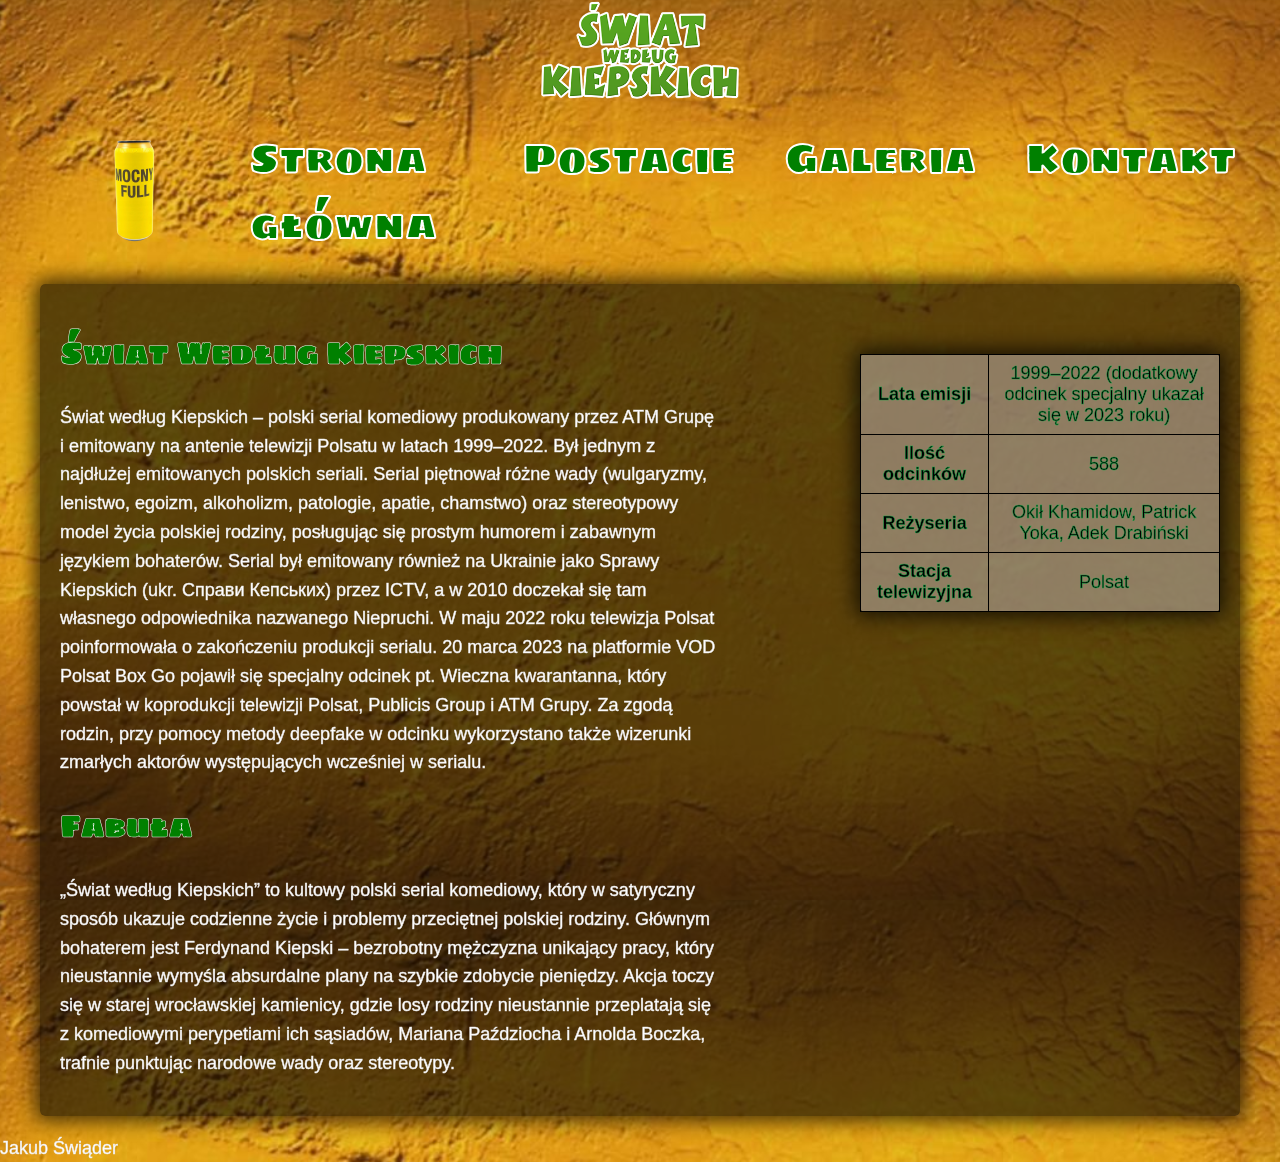
<file: index.html>
<!DOCTYPE html>
<html lang="pl">
<head>
    <meta charset="UTF-8">
    <title>Kiepskie Wiki</title>
    <link rel="stylesheet" href="style.css">
    <link href="https://fonts.googleapis.com/css2?family=Sigmar+One&display=swap" rel="stylesheet">
    <meta name="viewport" content="width=device-width, initial-scale=1.0">
</head>
<body>
    <div class="menuup">
            <img src="ikona.png" class="itemup">
    </div>
    
    <nav class="menu">
        <div class="container">
            <img src = "puszka.png" class="item">

        </div>
        <ul>
            <li><a href ="index.html">Strona główna</a></li>
            <li><a href ="postacie.html">Postacie</a></li>
            <li><a href ="galeria.html">Galeria</a></li>
            <li><a href ="kontakt.html">Kontakt</a></li>
        </ul>    
    </nav>
    <div class="uklad">
        <div class="lewa">
            <article>
                <h2>Świat Według Kiepskich</h2>
                <p>Świat według Kiepskich – polski serial komediowy produkowany przez ATM Grupę i emitowany na antenie telewizji Polsatu w latach 1999–2022. Był jednym z najdłużej emitowanych polskich seriali.

Serial piętnował różne wady (wulgaryzmy, lenistwo, egoizm, alkoholizm, patologie, apatie, chamstwo) oraz stereotypowy model życia polskiej rodziny, posługując się prostym humorem i zabawnym językiem bohaterów.

Serial był emitowany również na Ukrainie jako Sprawy Kiepskich (ukr. Справи Кепських) przez ICTV, a w 2010 doczekał się tam własnego odpowiednika nazwanego Niepruchi.

W maju 2022 roku telewizja Polsat poinformowała o zakończeniu produkcji serialu.

20 marca 2023 na platformie VOD Polsat Box Go pojawił się specjalny odcinek pt. Wieczna kwarantanna, który powstał w koprodukcji telewizji Polsat, Publicis Group i ATM Grupy. Za zgodą rodzin, przy pomocy metody deepfake w odcinku wykorzystano także wizerunki zmarłych aktorów występujących wcześniej w serialu.</p>
            </article>

        <article>
            <h2>Fabuła</h2>
            <p>„Świat według Kiepskich” to kultowy polski serial komediowy, który w satyryczny sposób ukazuje codzienne życie i problemy przeciętnej polskiej rodziny. Głównym bohaterem jest Ferdynand Kiepski – bezrobotny mężczyzna unikający pracy, który nieustannie wymyśla absurdalne plany na szybkie zdobycie pieniędzy. Akcja toczy się w starej wrocławskiej kamienicy, gdzie losy rodziny nieustannie przeplatają się z komediowymi perypetiami ich sąsiadów, Mariana Paździocha i Arnolda Boczka, trafnie punktując narodowe wady oraz stereotypy.</p>
        </article>
        </div>
        <div class="prawa">
                <table>
                <tr>
                <td><b>Lata emisji</b></td>
                <td>1999–2022 (dodatkowy odcinek specjalny ukazał się w 2023 roku)</td>
                </tr>
                <tr>
                <td><b>Ilość odcinków</b></td>
                <td>588</td>
                </tr>
                <tr>
                    <td><b>Reżyseria</b></td>
                    <td>Okił Khamidow, Patrick Yoka, Adek Drabiński</td>
                </tr>
                <tr>
                <td><b>Stacja telewizyjna</b></td>
                <td>Polsat</td>
                </tr>
            </table>
        </div>
    </div>
    <footer>
        <p>Jakub Świąder</p>
    </footer>
</body>
</html>
</file>
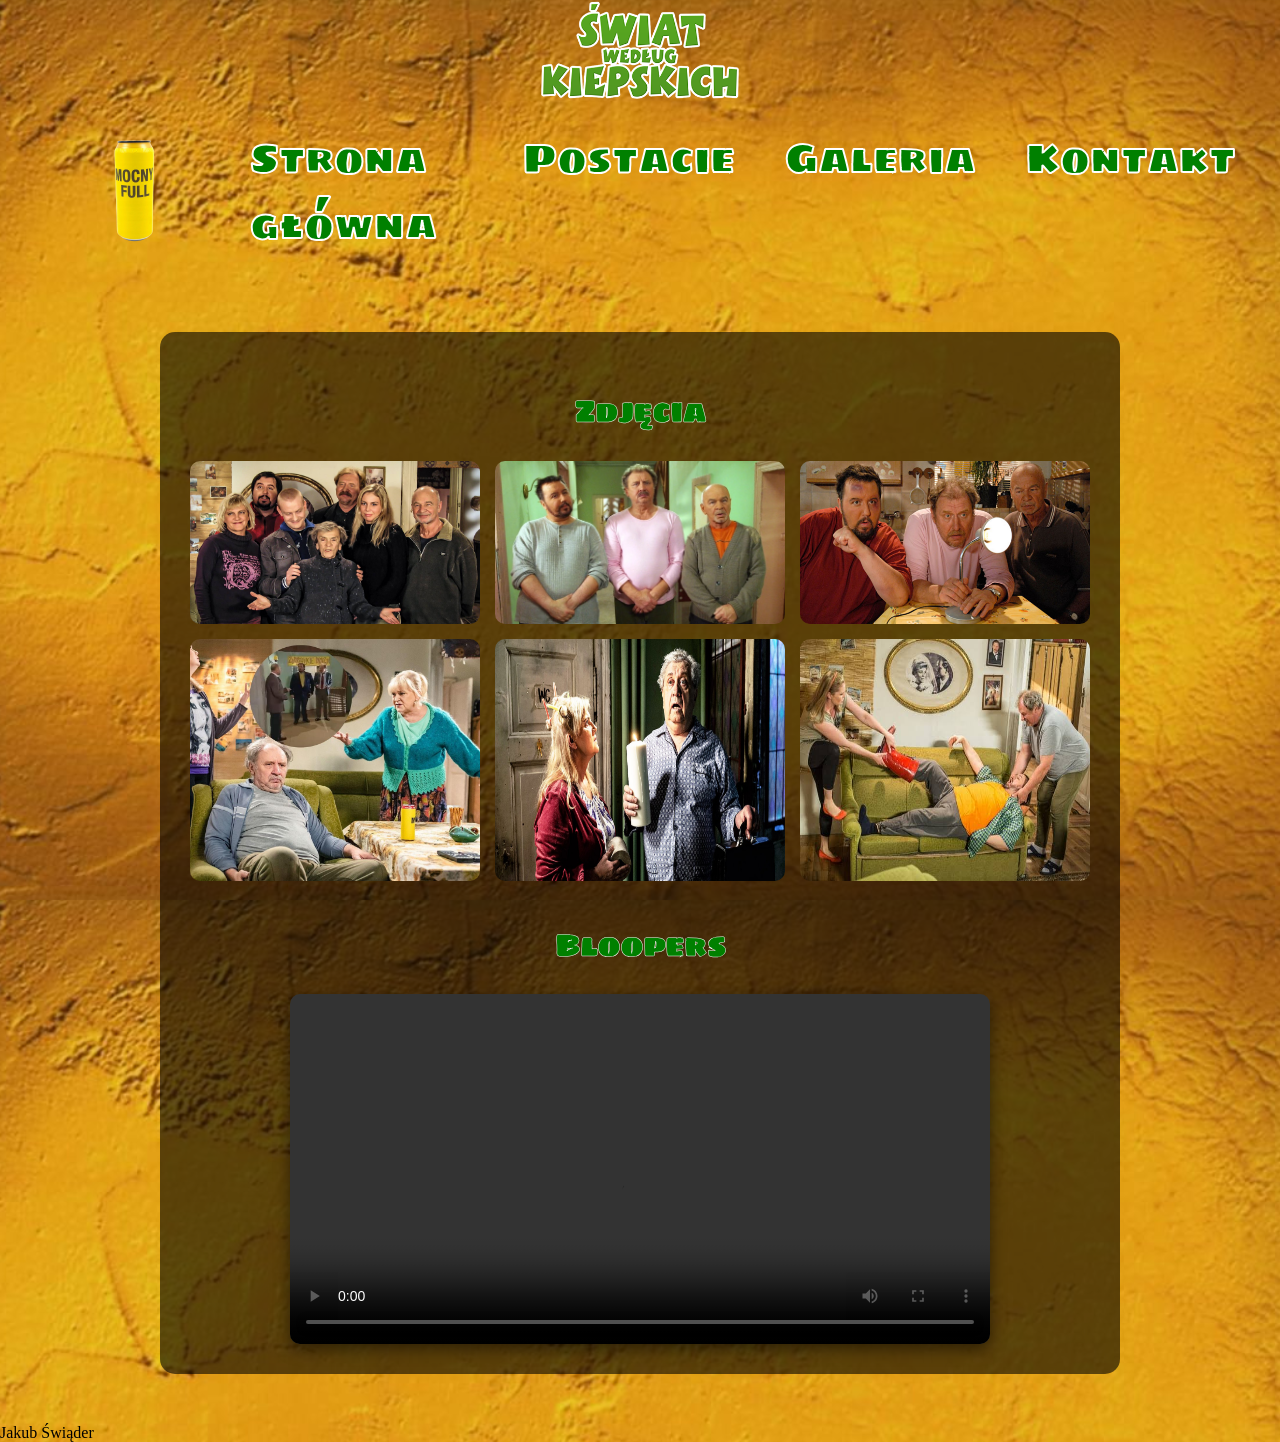
<file: galeria.html>
<!DOCTYPE html>
<html lang="pl">
<head>
    <meta charset="UTF-8">
    <title>Galeria</title>
    <link rel="stylesheet" href="style.css">
    <link href="https://fonts.googleapis.com/css2?family=Sigmar+One&display=swap" rel="stylesheet">
    <meta name="viewport" content="width=device-width, initial-scale=1.0">
</head>
<html>
<body>
    <div class="menuup">
            <img src="ikona.png" class="itemup">
    </div>
    
    <nav class="menu">
        <div class="container">
            <img src = "puszka.png" class="item">

        </div>
        <ul>
            <li><a href ="index.html">Strona główna</a></li>
            <li><a href ="postacie.html">Postacie</a></li>
            <li><a href ="galeria.html">Galeria</a></li>
            <li><a href ="kontakt.html">Kontakt</a></li>
        </ul>    
    </nav>
    <div class="galeria-pojemnik">
    
    <h2>Zdjęcia</h2>
    <div class="galeria-zdjec">
        <img src="zdjecie1.jpg" alt="Kiepscy 1">
        <img src="zdjecie2.jpg" alt="Kiepscy 2">
        <img src="zdjecie3.jpg" alt="Kiepscy 3">
        <img src="zdjecie4.jpg" alt="Kiepscy 4">
        <img src="zdjecie5.jpg" alt="Kiepscy 5">
        <img src="zdjecie6.jpg" alt="Kiepscy 6">
    </div>

    <h2>Bloopers</h2>
    <div class="galeria-film">
        <video controls>
            <source src="film.mp4" type="video/mp4">
        </video>
    </div>

</div>
<footer>Jakub Świąder</footer>
</body>
</html>
</file>
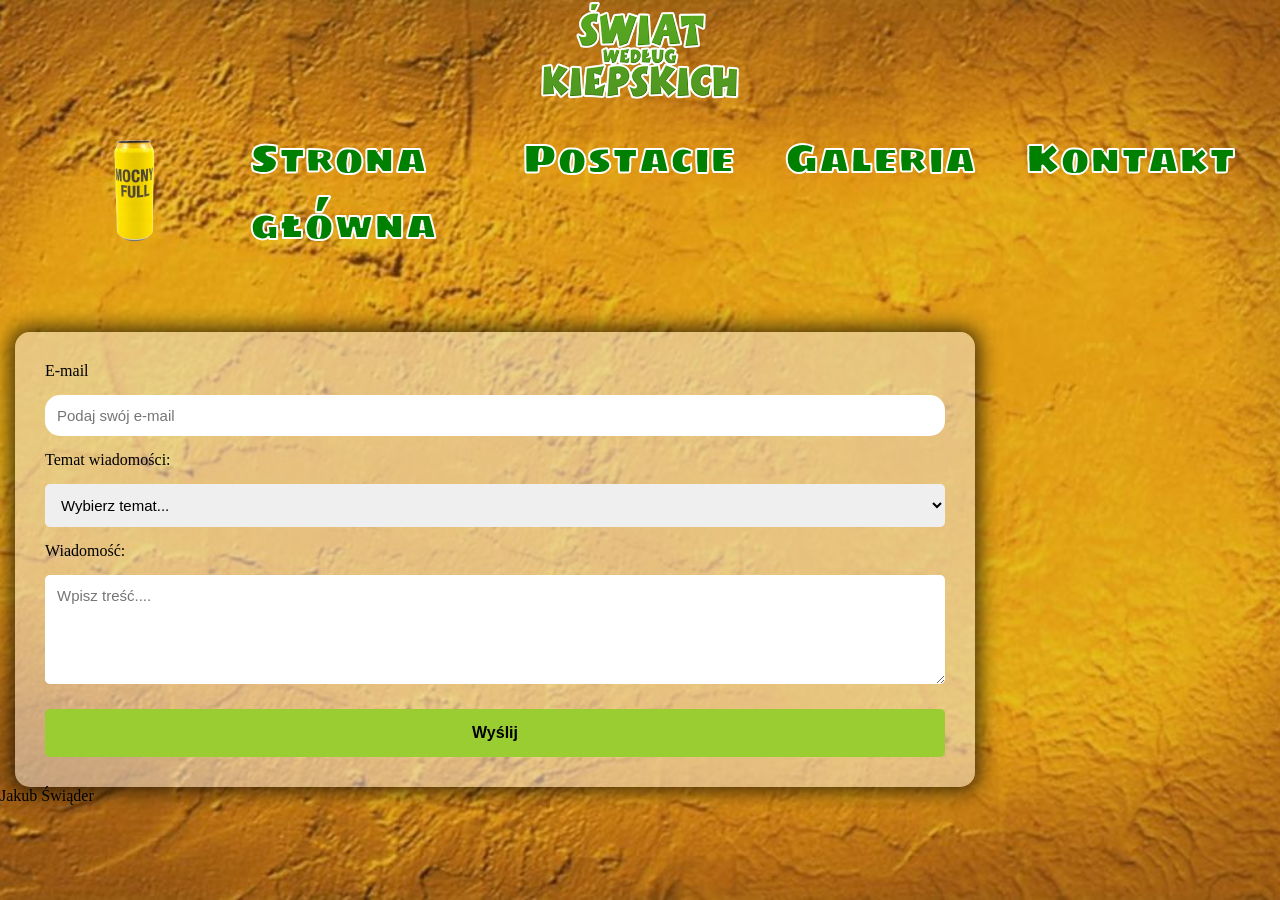
<file: kontakt.html>
<!DOCTYPE html>
<html lang="pl">
<head>
    <meta charset="UTF-8">
    <title>Kontakt</title>
    <link rel="stylesheet" href="style.css">
    <link href="https://fonts.googleapis.com/css2?family=Sigmar+One&display=swap" rel="stylesheet">
    <script src="index.js"></script>
    <meta name="viewport" content="width=device-width, initial-scale=1.0">
</head>
<body>
    <div class="menuup">
            <img src="ikona.png" class="itemup">
    </div>
    
    <nav class="menu">
        <div class="container">
            <img src = "puszka.png" class="item">

        </div>
        <ul>
            <li><a href ="index.html">Strona główna</a></li>
            <li><a href ="postacie.html">Postacie</a></li>
            <li><a href ="galeria.html">Galeria</a></li>
            <li><a href ="kontakt.html">Kontakt</a></li>
        </ul>    

    </nav>
<div class="formularz-glowny">
    <form class="formularz-kontaktowy" action="#" onsubmit="return walidacjaFormularza(event)">
        <label for = "email">E-mail</label>
        <input type="text" id = "email" name="email" placeholder="Podaj swój e-mail" required>
    <label for="temat">Temat wiadomości:</label>
    <select id="temat" name="temat" required>
        <option value="" disabled selected>Wybierz temat...</option>
        <option value="uwagi">Uwagi do strony</option>
        <option value="wspolpraca">Propozycja współpracy</option>
        <option value="inne">Inne pytania</option>
    </select>
    <label for="wiadomosc">Wiadomość:</label>
    <textarea id="wiadomosc" name="wiadomosc" placeholder="Wpisz treść...." rows="5" required></textarea>
    <input type="submit" value="Wyślij">
    </form>
</div>
<footer>Jakub Świąder</footer>
</body>
</html>
</file>
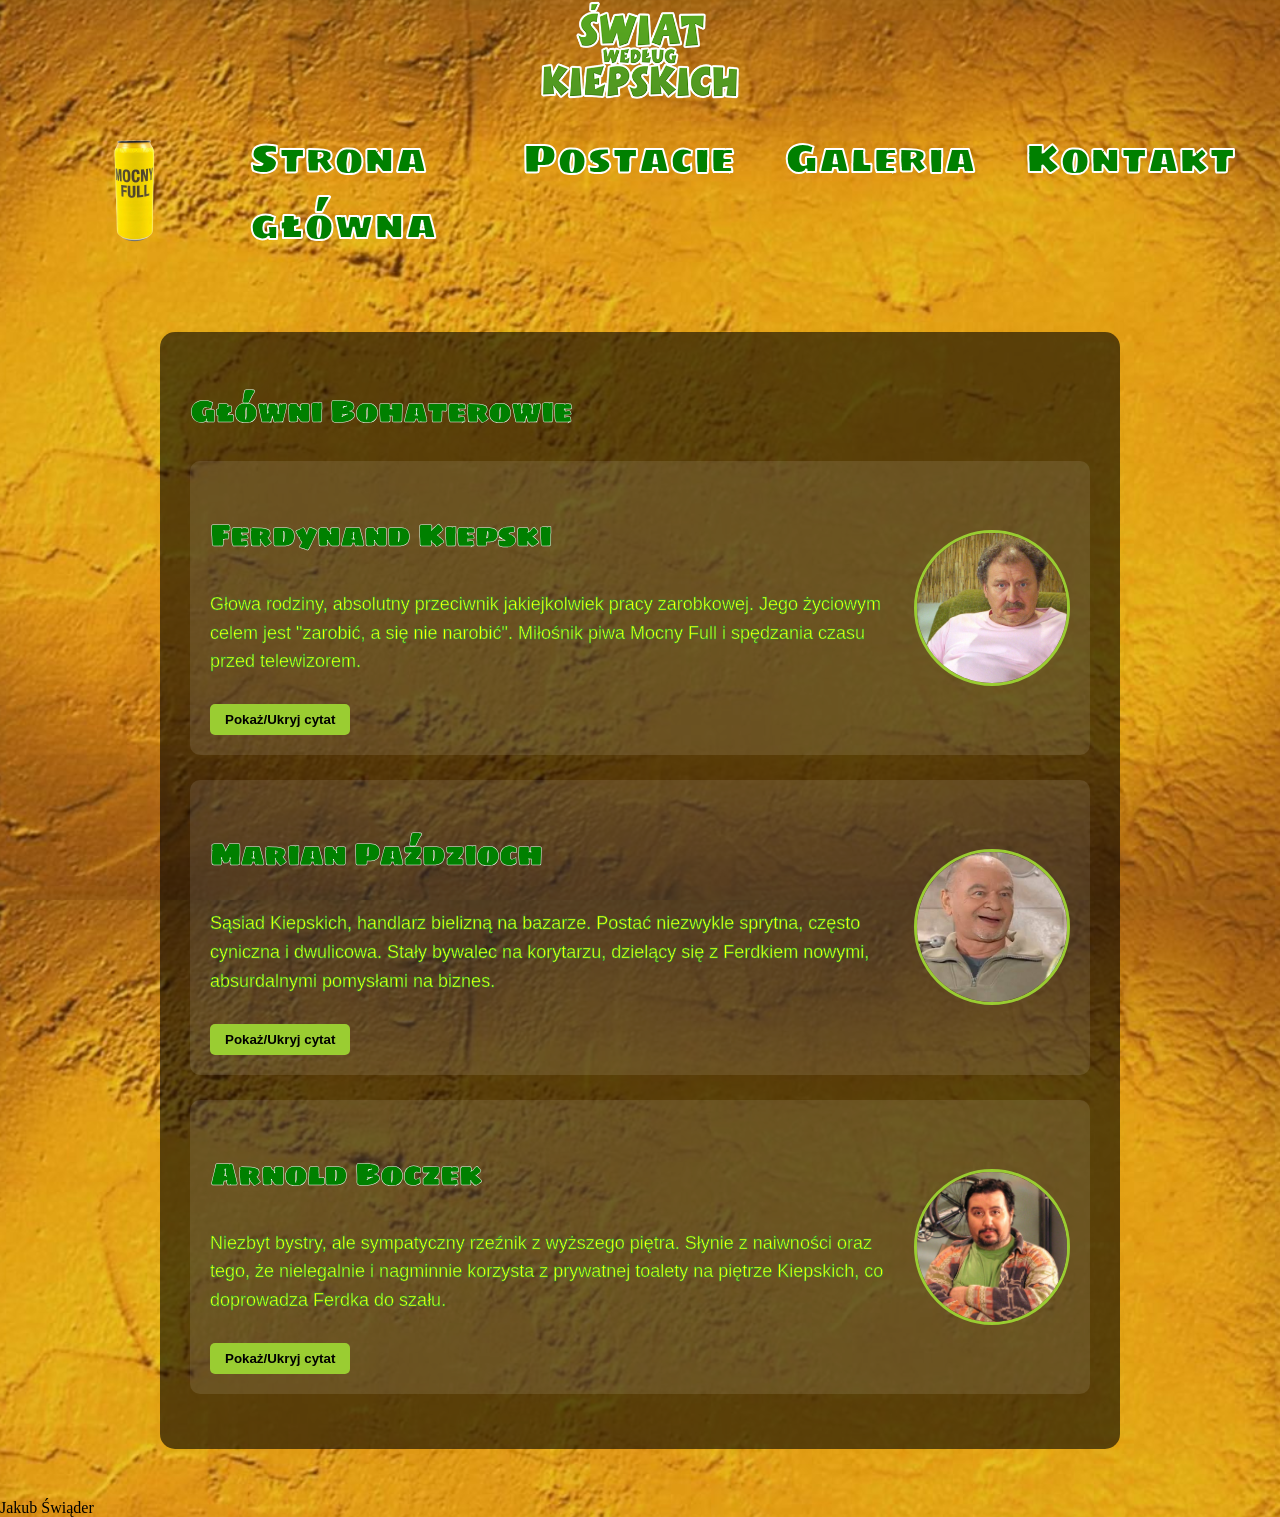
<file: postacie.html>
<!DOCTYPE html>
<html lang="pl">
<head>
    <meta charset="UTF-8">
    <title>Postacie</title>
    <link rel="stylesheet" href="style.css">
    <link href="https://fonts.googleapis.com/css2?family=Sigmar+One&display=swap" rel="stylesheet">
    <script src="index.js"></script>
    <meta name="viewport" content="width=device-width, initial-scale=1.0">
</head>
<body>
    <div class="menuup">
            <img src="ikona.png" class="itemup">
    </div>
    
    <nav class="menu">
        <div class="container">
            <img src = "puszka.png" class="item">

        </div>
        <ul>
            <li><a href ="index.html">Strona główna</a></li>
            <li><a href ="postacie.html">Postacie</a></li>
            <li><a href ="galeria.html">Galeria</a></li>
            <li><a href ="kontakt.html">Kontakt</a></li>
        </ul>    

    </nav>
<div class="postacie-pojemnik">
    <h2>Główni Bohaterowie</h2>

    <div class="postac-karta">
        <div class="postac-opis">
            <h3>Ferdynand Kiepski</h3>
            <p>Głowa rodziny, absolutny przeciwnik jakiejkolwiek pracy zarobkowej. Jego życiowym celem jest "zarobić, a się nie narobić". Miłośnik piwa Mocny Full i spędzania czasu przed telewizorem.</p>
            <button class="przycisk-cytat" onclick="showhide('cytat-ferdek')">Pokaż/Ukryj cytat</button>
            <p id="cytat-ferdek" class="ukryty-cytat" style="display: none;">"A w pośredniaku byłem, to pracy dla ludzi z moim wykształceniem nie było!"</p>
        </div>
        <img class="postac-zdjecie" src="ferdek.jpg" alt="Ferdek Kiepski">
    </div>

    <div class="postac-karta">
        <div class="postac-opis">
            <h3>Marian Paździoch</h3>
            <p>Sąsiad Kiepskich, handlarz bielizną na bazarze. Postać niezwykle sprytna, często cyniczna i dwulicowa. Stały bywalec na korytarzu, dzielący się z Ferdkiem nowymi, absurdalnymi pomysłami na biznes.</p>
            <button class="przycisk-cytat" onclick="showhide('cytat-pazdzioch')">Pokaż/Ukryj cytat</button>
            <p id="cytat-pazdzioch" class="ukryty-cytat" style="display: none;">"Panie, to są jakieś jawne kpiny!"</p>
        </div>
        <img class="postac-zdjecie" src="pazdzioch.jpg" alt="Marian Paździoch">
    </div>

    <div class="postac-karta">
        <div class="postac-opis">
            <h3>Arnold Boczek</h3>
            <p>Niezbyt bystry, ale sympatyczny rzeźnik z wyższego piętra. Słynie z naiwności oraz tego, że nielegalnie i nagminnie korzysta z prywatnej toalety na piętrze Kiepskich, co doprowadza Ferdka do szału.</p>
            <button class="przycisk-cytat" onclick="showhide('cytat-boczek')">Pokaż/Ukryj cytat</button>
            <p id="cytat-boczek" class="ukryty-cytat" style="display: none;">"W mordę jeża, panie Ferdku!"</p>
        
        </div>
        <img class="postac-zdjecie" src="boczek.jpg" alt="Arnold Boczek">
    </div>

</div>
<footer>Jakub Świąder</footer>
</body>
</html>
</file>
<file: style.css>
html {
      background-image: url('tlo.jpeg');
      background-size: cover;
      background-position: center;
      height: 100vh;
}

body {
      height: 100vh;
      margin: 0;
}

.main-container {
      height: 30%;
      display: flex;
      align-items: center;
      justify-content: center;
}


table {
      border-collapse: collapse;
      margin-top: 50px;
      margin-right: 200px;
      font-family: Arial, sans-serif;
      font-size: 18px;
      -webkit-text-stroke: 0.5px rgb(19, 168, 69);
      color:      black;
      box-shadow: 0 0 20px 5px rgba(0, 0, 0, 0.7);
      border-radius: 5px;
      background-color: rgba(196, 185, 185, 0.5);
      width: 100%;
}

th, td {
    border: 1px solid black;
    padding: 8px; 
    text-align: center; 
}

.container{
      display: flex;
      flex-direction: row;
      gap: 30px;
      column-gap: 20px;
}

.item{
      width: 125px;
      height: 125px;
      object-fit: cover;
      
}


.menuup{
      display: flex;
      justify-content: space-around;
      align-items: center;
    
      
      
}

.itemup{
      width: 200px;
      height: 100px;
      object-fit: cover;
}

.gora{
      display: flex;
      flex-direction: row;   
      justify-content: center;

}

.menu{
      display: flex;
      justify-content: center;
      align-items: center;
      gap: 30px;
      padding: 10px 20px;
      border-radius: 15px;
      background-color: transparent;
      width: fit-content;
      margin-left: 50px;
      
   
}

.menu ul{
      list-style-type: none;
      padding: 0;
      margin: 0;
      display: flex;
    
      
}

.menu a{
      display: block;
      color: green;
      text-decoration: none;
      padding: 15px 25px;
      font-family:'Sigmar One', sans-serif;
      font-size: 40px;
      transition: background-color 0.3s;
      -webkit-text-stroke: 2px white;
}

.uklad{
      display: flex;
      justify-content: space-between;
      max-width: 1200px;
      gap: 100px;
      margin: 2px auto;
      box-shadow: 0 0 20px 5px rgba(0, 0, 0, 0.7);
      border-radius: 5px;
      background-color: rgba(0, 0, 0, 0.6);

}
.lewa{
      width: 70%;
      background-color: transparent;
      padding: 20px;
      border-radius: 10px;
}
.prawa{
      width: 30%;
      background-color: transparent;
      padding: 20px;
      border-radius: 10px;

}

article h2 {
      font-family:'Sigmar One', sans-serif;
      font-size: 30px;
      -webkit-text-stroke: 0.5px white;
      color: green;
}
p{
      font-family: Arial, sans-serif;
      font-size: 18px;
      -webkit-text-stroke: 0.5px rgb(232, 231, 233);
      color:      white;
      line-height: 1.6;
}


aside {
      width: 30%;
      padding-left: 15px;
      margin-left: 15px;
      margin-top: 300px;
      margin: 2px auto;
      box-shadow: 0 0 20px 5px rgba(0, 0, 0, 0.7);
      border-radius: 5px;
      background-color: rgba(237, 231, 231, 0.5)
}





.formularz-glowny{
      max-width: 900px;
      width: 90%;
      margin-top: 50px;
      margin-left: 15px;
      background-color: rgba(237, 231, 231, 0.5);
      box-shadow: 0 0 20px 5px rgba(0, 0, 0, 0.7);
      padding: 30px;
      border-radius: 15px;

}

.formularz-kontaktowy{
      display: flex;
      flex-direction: column;
      gap: 15px;
}
.formularz-kontaktowy input[type = "text"]{
      padding: 12px;
      border: none;
      border-radius: 15px;
      font-size: 15px;
}

.formularz-kontaktowy select {
  padding: 12px;
  border: none;
  border-radius: 5px;
  font-size: 15px;
  width: 100%; 
  box-sizing: border-box; 
}

.formularz-kontaktowy textarea {
  padding: 12px;
  border: none;
  border-radius: 5px;
  font-size: 15px;
  width: 100%; 
  box-sizing: border-box; 
  font-family: Arial, sans-serif;
}

.formularz-kontaktowy input[type="submit"] {
  background-color: yellowgreen; 
  color: black;
  font-weight: bold;
  padding: 15px;
  border: none;
  border-radius: 5px;
  cursor: pointer;
  font-size: 16px;
  margin-top: 10px; 
}

.formularz-kontaktowy input[type="submit"]:hover {
  background-color: yellow; 
}

.galeria-pojemnik {
    max-width: 900px;
    width: 90%;
    margin: 50px auto; 
    background-color: rgba(0, 0, 0, 0.6);
    padding: 30px;
    border-radius: 15px;
    color: white;
    text-align: center; 
}

.galeria-pojemnik h2{
      font-family:'Sigmar One', sans-serif;
      font-size: 30px;
      -webkit-text-stroke: 0.5px white;
      color: green;

}
.galeria-zdjec {
    display: flex;
    flex-wrap: wrap; 
    gap: 15px; 
    justify-content: center; 
    margin-bottom: 40px; 
}

.galeria-zdjec img { 
    width: calc(33.333% - 10px); 
    border-radius: 10px; 
    box-sizing: border-box;
}


.galeria-film {
    display: flex;
    justify-content: center; 
}

.galeria-film video {
    width: 80%; 
    max-width: 700px;
    border-radius: 10px;
    box-shadow: 0 5px 15px rgba(0, 0, 0, 0.5); 
}

.postacie-pojemnik {
    max-width: 900px;
    width: 90%;
    margin: 50px auto;
    background-color: rgba(0, 0, 0, 0.6);
    padding: 30px;
    border-radius: 15px;
    color: white;
}

.postacie-pojemnik h2 {
      font-family:'Sigmar One', sans-serif;
      font-size: 30px;
      -webkit-text-stroke: 0.5px white;
      color: green;
}

.postac-karta {
    display: flex;
    flex-direction: row; 
    align-items: center; 
    background-color: rgba(255, 255, 255, 0.1); 
    padding: 20px;
    border-radius: 10px;
    margin-bottom: 25px; 
    gap: 25px; 
}

.postac-opis {
    flex: 1; 
}

.postac-opis h3 {
      font-family:'Sigmar One', sans-serif;
      font-size: 30px;
      -webkit-text-stroke: 0.5px white;
      color: green;
}

.postac-opis p{
      font-family: Arial, sans-serif;
      font-size: 18px;
      -webkit-text-stroke: 0.5px rgb(19, 168, 69);
      color:     yellow;
      line-height: 1.6;
}


.postac-zdjecie {
    width: 150px;
    height: 150px; 
    object-fit: cover; 
    border-radius: 50%; 
    border: 3px solid yellowgreen;
}

.przycisk-cytat {
  background-color: yellowgreen;
  color: black;
  border: none;
  padding: 8px 15px;
  border-radius: 5px;
  cursor: pointer;
  font-weight: bold;
  margin-top: 10px;
}

.przycisk-cytat:hover {
  background-color: yellow;
}

.ukryty-cytat {
  color: yellow;
  font-style: italic;
  font-weight: bold;
  margin-top: 10px;
}


@media (max-width: 768px) {
    .uklad {
        display: flex;
        flex-direction: column;
    }

    .lewa, .prawa {
        width: 100%;
        margin: 0;
        padding: 10px;
        box-sizing: border-box;
    }

    .menu ul {
        flex-direction: column;
        align-items: center;
        padding: 0;
    }

    .menu ul li {
        margin-bottom: 10px;
    }

    .postac-karta {
        flex-direction: column;
        text-align: center;
    }

    .postac-zdjecie {
        margin-top: 15px;
    }

    .galeria-zdjec img {
        width: calc(50% - 10px);
    }
}

@media (max-width: 480px) {
    .galeria-zdjec img {
        width: 100%;
    }
}
</file>
